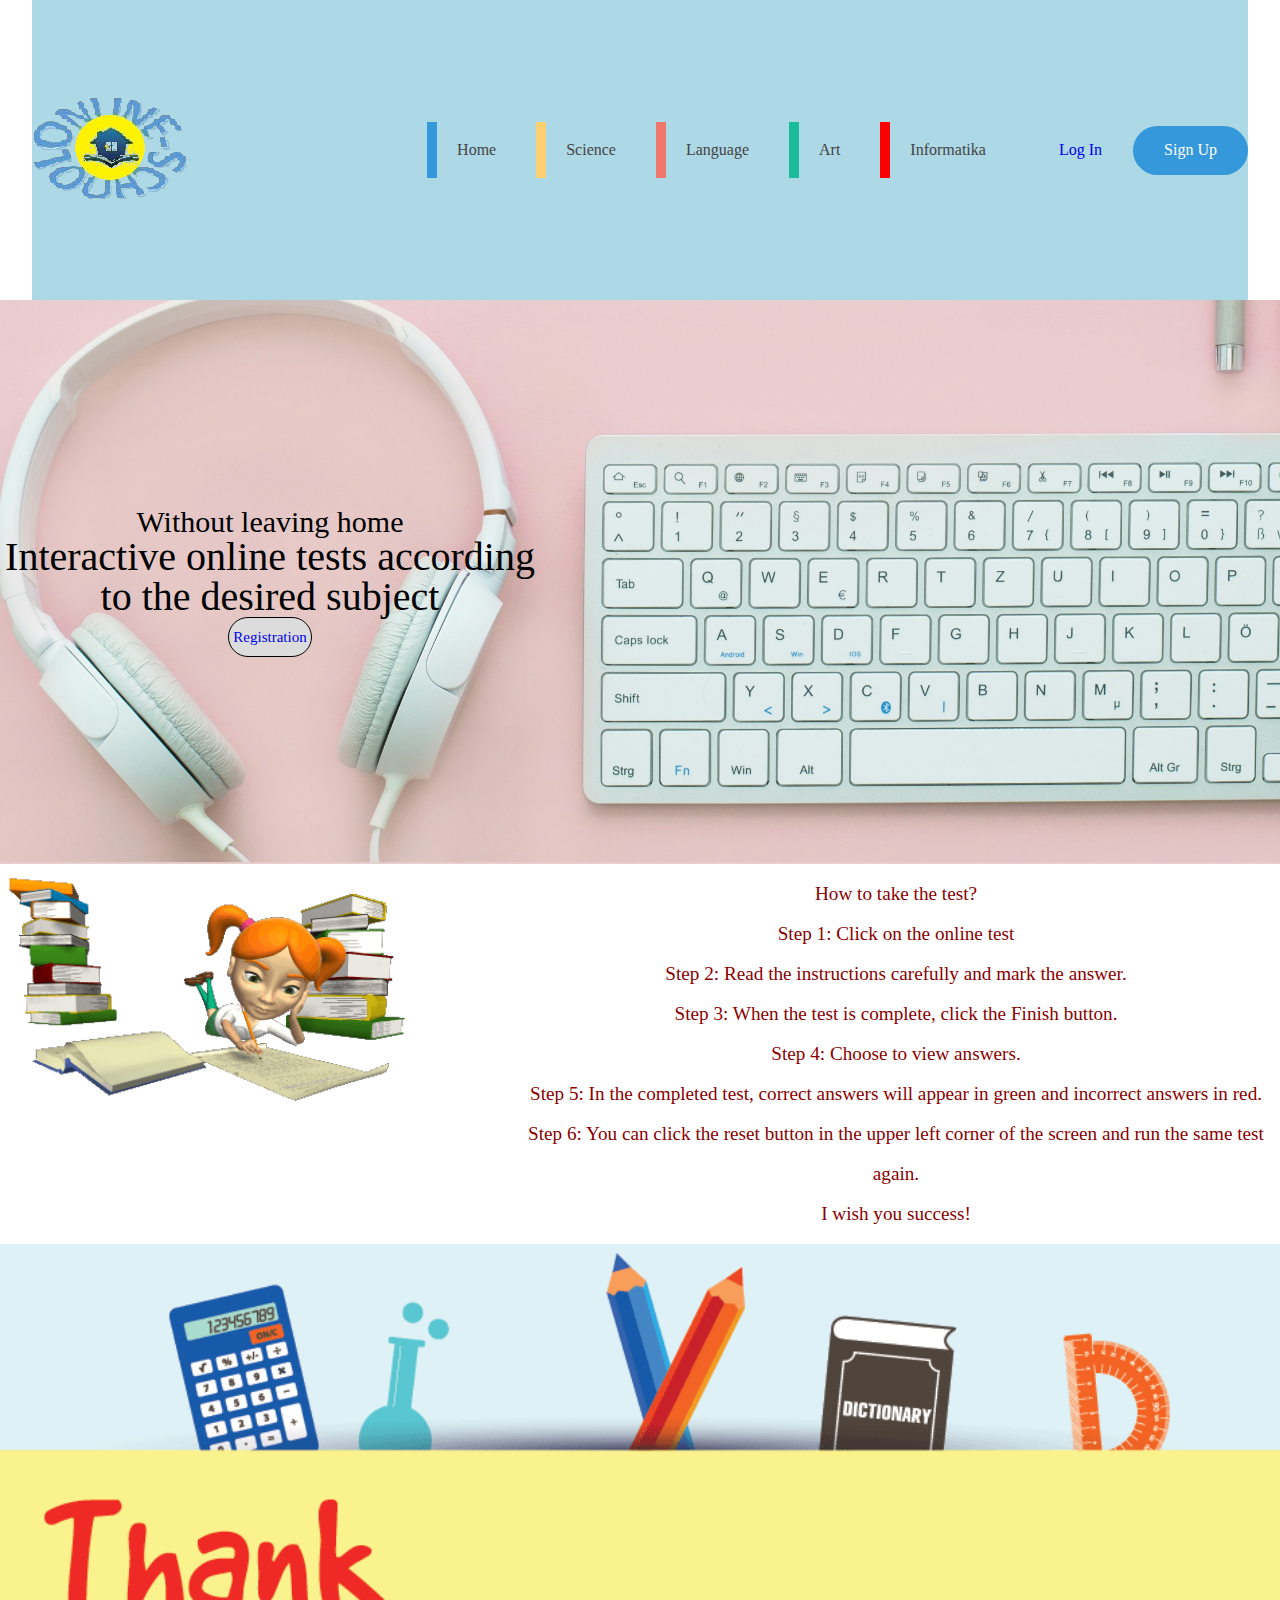
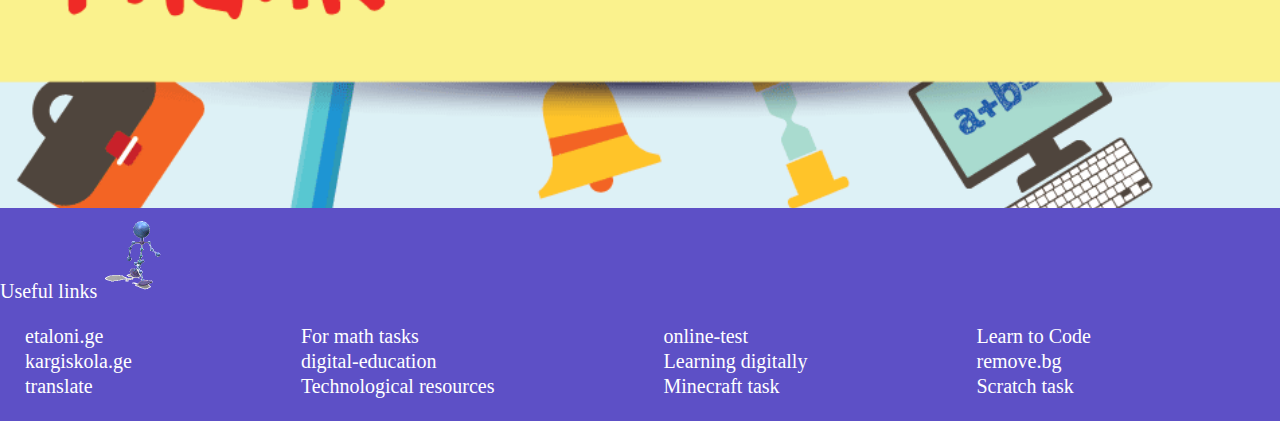
<file: index.html>
<!DOCTYPE html>
<html lang="en">
  <head>
    <meta charset="UTF-8" />
    <meta name="viewport" content="width=device-width, initial-scale=1.0" />
    <meta name="description" content="Without leaving home, Interactive online tests according to the desired subject" />
    <meta name="keywords" content="onlinetest,science,art,informatika,language" />
    <meta name="author" content="Maia Kakabadze" />

    <meta
    property="og:url"
    content="mukato11.github.io/my-final-project/" />
  <meta property="og:type" content="Educational website" />
  <meta property="og:title" content="Online-School" />
  <meta property="og:description" content="Without leaving home, Interactive online tests according to the desired subject" />
  <meta
    property="og:image"
    content="https://www.google.com/url?sa=i&url=https%3A%2F%2Fwww.clickfunnels.com%2Fblog%2Fmake-money-without-leaving-home%2F&psig=AOvVaw2HTzSogh52DQ7CRH1UIMm4&ust=1738491163685000&source=images&cd=vfe&opi=89978449&ved=0CBQQjRxqFwoTCPiR4cOeoosDFQAAAAAdAAAAABAE"
  />
   
   
   
    <title>Online-School</title>
    <link rel="stylesheet" href="https://cdnjs.cloudflare.com/ajax/libs/font-awesome/6.7.2/css/all.min.css"/>
    <link rel="stylesheet" href="css/reset.css" />
    <link rel="stylesheet" href="css/style.css" />    
  </head>

  <body>
    
    <!--header-->
    <header>
      <div class="container-header">
        <a href="index.html">
          <img class="Logo" src="images/school-logo.png" alt="logo" />
        </a>
 <!--burger-bar-->    
 <div class="burger-bar">
  <i class="fa-solid fa-bars"></i>
</div>
        <nav class="navigation">
          <ul class="ul-element">
            <li><a href="index.html">Home</a></li>
            <li><a href="science.html">Science</a></li>
            <li><a href="language.html">Language</a></li>
            <li><a href="art.html">Art</a></li>
            <li><a href="informatika.html">Informatika</a></li>
          </ul>
        </nav>
       
        <div class="regist">
          <div class="log-in">
            <a href="registration.html"><p>Log In</p></a>
          </div>

          <div class="sign-up">
            <p>Sign Up</p>
          </div>
        </div>

       
      </div>
    </header>
      
    <main> 
      
       <!--section 1-->      
       <section>
        <div class="bg-image">
          <div class="text-block">
            <h3>Without leaving home</h3>
            <p class="descr">Interactive online tests according to the desired subject</p>
            <div class="action-white">
              <a href="registration.html"><p>Registration</p></a>
            </div>
          </div>
        </div>
      </section>       

      <!--section 2-->
      <section class="section-home">
        <div class="home-wraper">
          <div class="home-left">
            <img class="gifi" src="images/student.gif" alt="" />
          </div>
          <div class="home-right">

            <h4>How to take the test?</h4>
            <h3>Step 1: Click on the online test</h3>
           <h3>Step 2: Read the instructions carefully and mark the answer.</h3>
          <h3>Step 3: When the test is complete, click the Finish button.</h3>
          <h3>Step 4: Choose to view answers.</h3>
          <h3>Step 5: In the completed test, correct answers will appear in green and incorrect answers in red.</h3>
          <h3>Step 6: You can click the reset button in the upper left corner of the screen and run the same test again.</h3>
          <h3>I wish you success!</h3> 
                     </div>
        </div>
      </section>  
      
      <!--section 3-->
      <section>
        <div class="bg-banner">
         
        </div>
      </section>   

     
                  </main>


    <!--footer-->

    <footer class="footer-bg">

    <!--start grid-->
    <h1 class="text-link">Useful links<img class="gifi2" src="images/rubi.gif" alt="informatika" /></h1>
    <div class="footer-container">
      <div><a href="https://www.etaloni.ge/geo/main/index/1" target="_blank"><span class="text-link">etaloni.ge</span></a></div>
      <div><a href="https://www.geogebra.org/classic?lang=en" target="_blank"><span class="text-link">For math tasks</span></a></div>
      <div><a href="https://www.liveworksheets.com" target="_blank"><span class="text-link">online-test</span></a></div>  
      <div><a href="https://www.w3schools.com" target="_blank"><span class="text-link">Learn to Code</span></a></div>
      <div><a href="http://kargiskola.ge" target="_blank"><span class="text-link">kargiskola.ge</span></a></div>
      <div><a href="https://digitaledu.ge" target="_blank"><span class="text-link">digital-education</span></a></div>
      <div><a href="https://ka.khanacademy.org" target="_blank"><span class="text-link">Learning digitally</span></a></div>
      <div><a href="https://www.remove.bg/upload" target="_blank"><span class="text-link">remove.bg</span></a></div>
      <div><a href="https://translate.google.com/?sl=ka&tl=en&op=translate" target="_blank"><span class="text-link">translate</span></a></div>
      <div><a href="https://mes.gov.ge/content.php?id=12341&lang=geo" target="_blank"><span class="text-link">Technological resources</span></a></div>
      <div><a href="https://www.youtube.com/watch?v=FoLliQbubv8" target="_blank"><span class="text-link">Minecraft task</span></a></div>  
      <div><a href="https://www.youtube.com/watch?v=zBel2NAf64M" target="_blank"><span class="text-link">Scratch task</span></a></div>
    </div>
    <!--end grid-->
         
    </footer>
  </body>
</html>
</file>
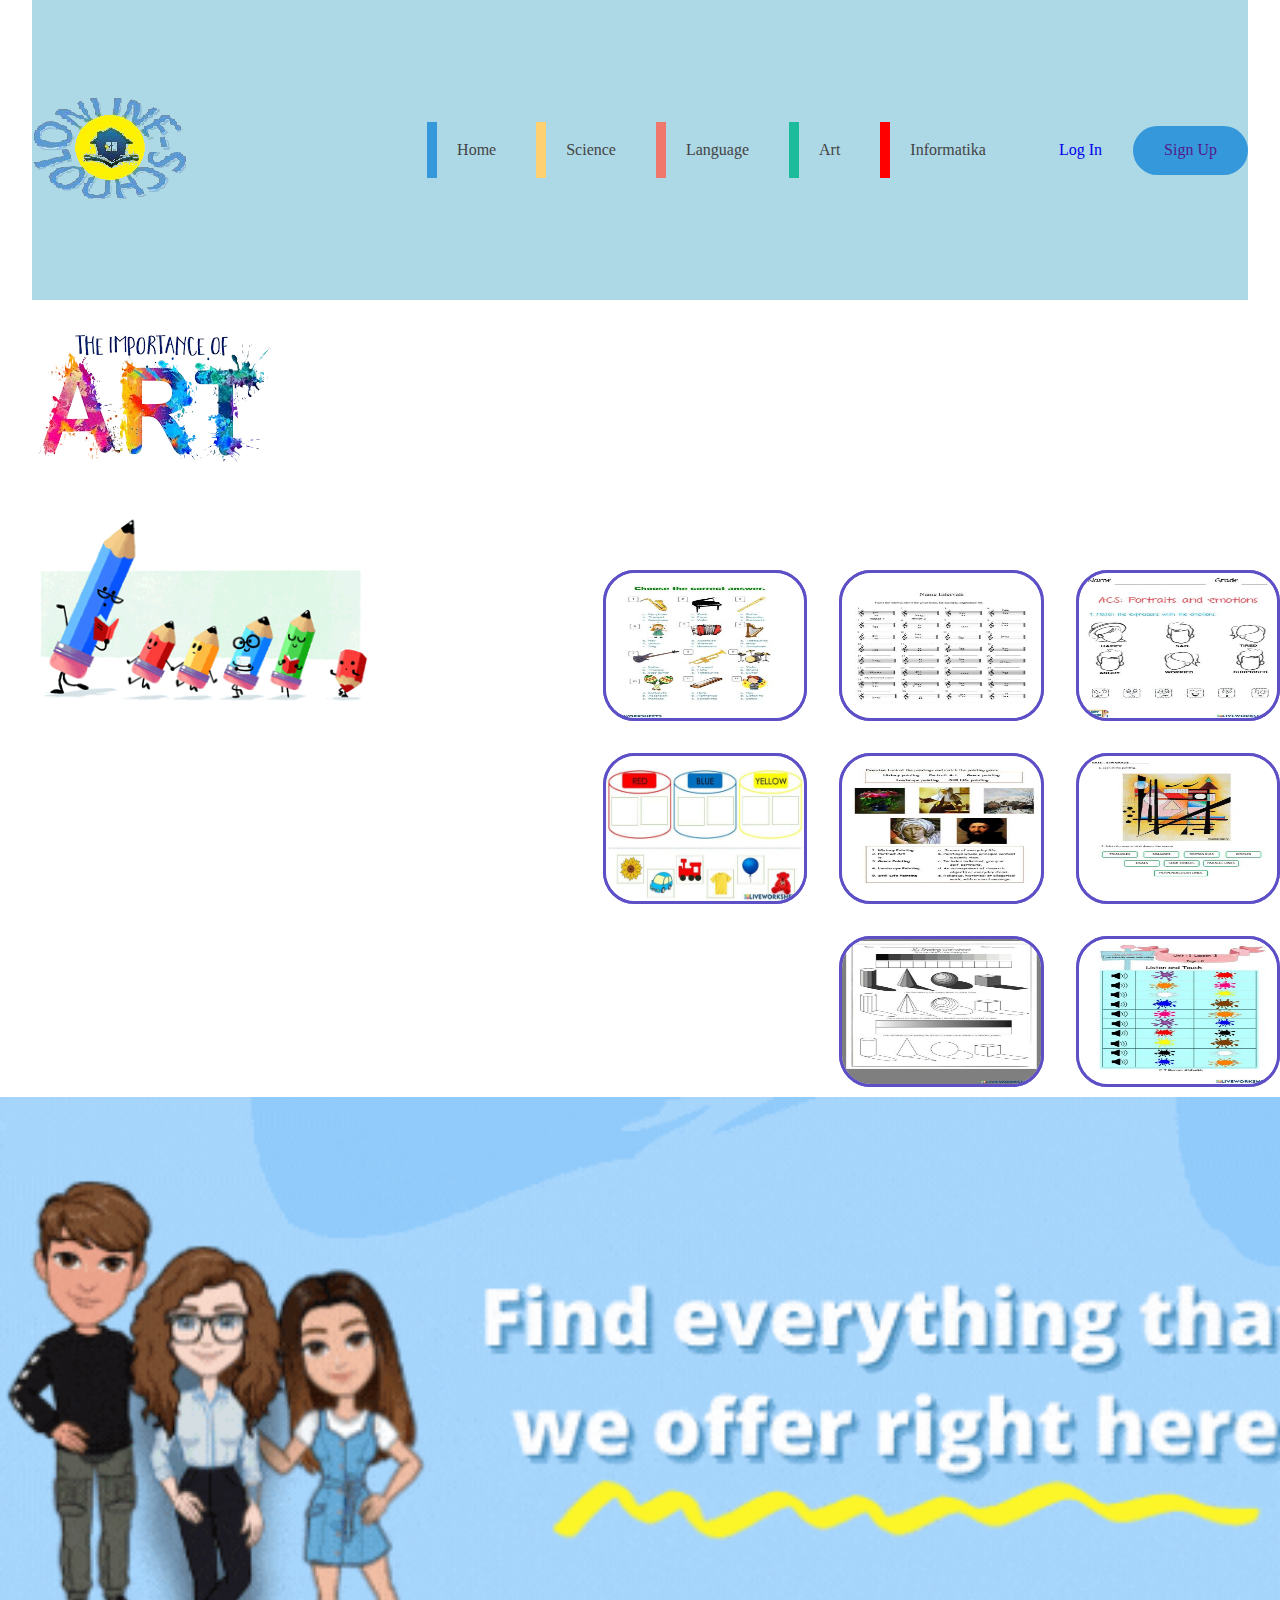
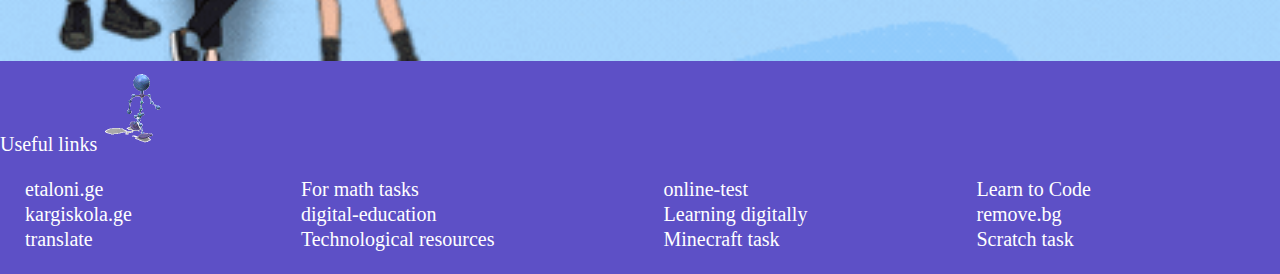
<file: art.html>
<!DOCTYPE html>
<html lang="en">
  <head>
    <meta charset="UTF-8" />
    <meta name="viewport" content="width=device-width, initial-scale=1.0" />
    <meta name="description" content="Without leaving home, Interactive online tests according to the desired subject" />
    <meta name="keywords" content="onlinetest,science,art,informatika,language" />
    <meta name="author" content="Maia Kakabadze" />

    <meta
    property="og:url"
    content="mukato11.github.io/my-final-project/" />
  <meta property="og:type" content="Educational website" />
  <meta property="og:title" content="Online-School" />
  <meta property="og:description" content="Without leaving home, Interactive online tests according to the desired subject" />
  <meta
    property="og:image"
    content="https://www.google.com/url?sa=i&url=https%3A%2F%2Fwww.clickfunnels.com%2Fblog%2Fmake-money-without-leaving-home%2F&psig=AOvVaw2HTzSogh52DQ7CRH1UIMm4&ust=1738491163685000&source=images&cd=vfe&opi=89978449&ved=0CBQQjRxqFwoTCPiR4cOeoosDFQAAAAAdAAAAABAE"
  />
    <title>ART-Online-School</title>
    <link
      rel="stylesheet"
      href="https://cdnjs.cloudflare.com/ajax/libs/font-awesome/6.7.2/css/all.min.css"/>
    <link rel="stylesheet" href="css/reset.css" />
    <link rel="stylesheet" href="css/style.css" />
    </head>

  <body>
    
    <!--header-->
    <header>
      <div class="container-header">
        <a href="index.html">
          <img class="Logo" src="images/school-logo.png" alt="logo" />
        </a>

          <!--burger-bar-->    
          <div class="burger-bar">
            <i class="fa-solid fa-bars"></i>
         </div>

        <nav class="navigation">
          <ul class="ul-element">
            <li><a href="index.html">Home</a></li>
            <li><a href="science.html">Science</a></li>
            <li><a href="language.html">Language</a></li>
            <li><a href="art.html">Art</a></li>
            <li><a href="informatika.html">Informatika</a></li>
          </ul>
        </nav>
       
       <div class="regist">
        <div class="log-in">
          <a href="registration.html"><p>Log In</p></a>
        </div>

        <div class="sign-up">
          <a href=""><p>Sign Up</p></a>
        </div>
      </div>

      
      </div>
    </header>
      
    <main> 
        
         <!--animation-section1-->
         <section class="my-subject">
          <div class="animation-wraper">
        <img class="animation" src="images/art-animation.png" alt="art">
       </div>   
      </section>  

      <!--section 2-->
      <section class="section-home">
        <div class="home-wraper">
          <div class="home-left">
            <img class="gifi" src="images/pens.gif" alt="art-picture" />
          </div>
          <div class="home-right">

            <div class="home-mini-boxes">
              <div class="mini-box">
               <a href="https://www.liveworksheets.com/w/en/music/91852" target="_blank">
                <img class="mini-box" src="images/art1.jpg" alt="online-test">
               </a>
              </div>
              <div class="mini-box">
                <a href="https://www.liveworksheets.com/w/en/music/573519" target="blank">
                  <img class="mini-box" src="images/art2.jpg" alt="online-test">
                 </a>
              </div>
              <div class="mini-box">
                <a href="https://www.liveworksheets.com/w/en/art/1013330" target="blank">
                  <img class="mini-box" src="images/art3.jpg" alt="online-test">
                 </a>
              </div>
              <div class="mini-box">
                <a href="https://www.liveworksheets.com/w/en/art/1145326" target="blank">
                  <img class="mini-box" src="images/art4.jpg" alt="online-test">
                 </a>
              </div>
              <div class="mini-box">
                <a href="https://www.liveworksheets.com/w/en/art/211585" target="blank">
                  <img class="mini-box" src="images/art5.jpg" alt="online-test">
                 </a>
              </div>
              <div class="mini-box">
                <a href="https://www.liveworksheets.com/w/en/art/481707" target="blank">
                  <img class="mini-box" src="images/art6.jpg" alt="online-test">
                 </a>
              </div>
              <div class="mini-box">
                <a href="https://www.liveworksheets.com/w/en/art/988499" target="blank">
                  <img class="mini-box" src="images/art7.jpg" alt="online-test">
                 </a>
              </div>
              <div class="mini-box">
                <a href="https://www.liveworksheets.com/w/en/general-knowledge-gk/7156682" target="blank">
                  <img class="mini-box" src="images/art8.jpg" alt="online-test">
                 </a>
              </div>                         
            </div>
          </div>
        </div>
      </section>  
      
       <!--section 3-->
       <section>
        <div class="finish-banner">
         
        </div>
      </section>     
       
              </main>


    <!--footer-->

    <footer class="footer-bg">

    <!--start grid-->
    <h1 class="text-link">Useful links<img class="gifi2" src="images/rubi.gif" alt="informatika" /></h1>
    <div class="footer-container">
      <div><a href="https://www.etaloni.ge/geo/main/index/1" target="_blank"><span class="text-link">etaloni.ge</span></a></div>
      <div><a href="https://www.geogebra.org/classic?lang=en" target="_blank"><span class="text-link">For math tasks</span></a></div>
      <div><a href="https://www.liveworksheets.com" target="_blank"><span class="text-link">online-test</span></a></div>  
      <div><a href="https://www.w3schools.com" target="_blank"><span class="text-link">Learn to Code</span></a></div>
      <div><a href="http://kargiskola.ge" target="_blank"><span class="text-link">kargiskola.ge</span></a></div>
      <div><a href="https://digitaledu.ge" target="_blank"><span class="text-link">digital-education</span></a></div>
      <div><a href="https://ka.khanacademy.org" target="_blank"><span class="text-link">Learning digitally</span></a></div>
      <div><a href="https://www.remove.bg/upload" target="_blank"><span class="text-link">remove.bg</span></a></div>
      <div><a href="https://translate.google.com/?sl=ka&tl=en&op=translate" target="_blank"><span class="text-link">translate</span></a></div>
      <div><a href="https://mes.gov.ge/content.php?id=12341&lang=geo" target="_blank"><span class="text-link">Technological resources</span></a></div>
      <div><a href="https://www.youtube.com/watch?v=FoLliQbubv8" target="_blank"><span class="text-link">Minecraft task</span></a></div>  
      <div><a href="https://www.youtube.com/watch?v=zBel2NAf64M" target="_blank"><span class="text-link">Scratch task</span></a></div>
    </div>
    <!--end grid-->
         
    </footer>
  </body>
</html>
</file>
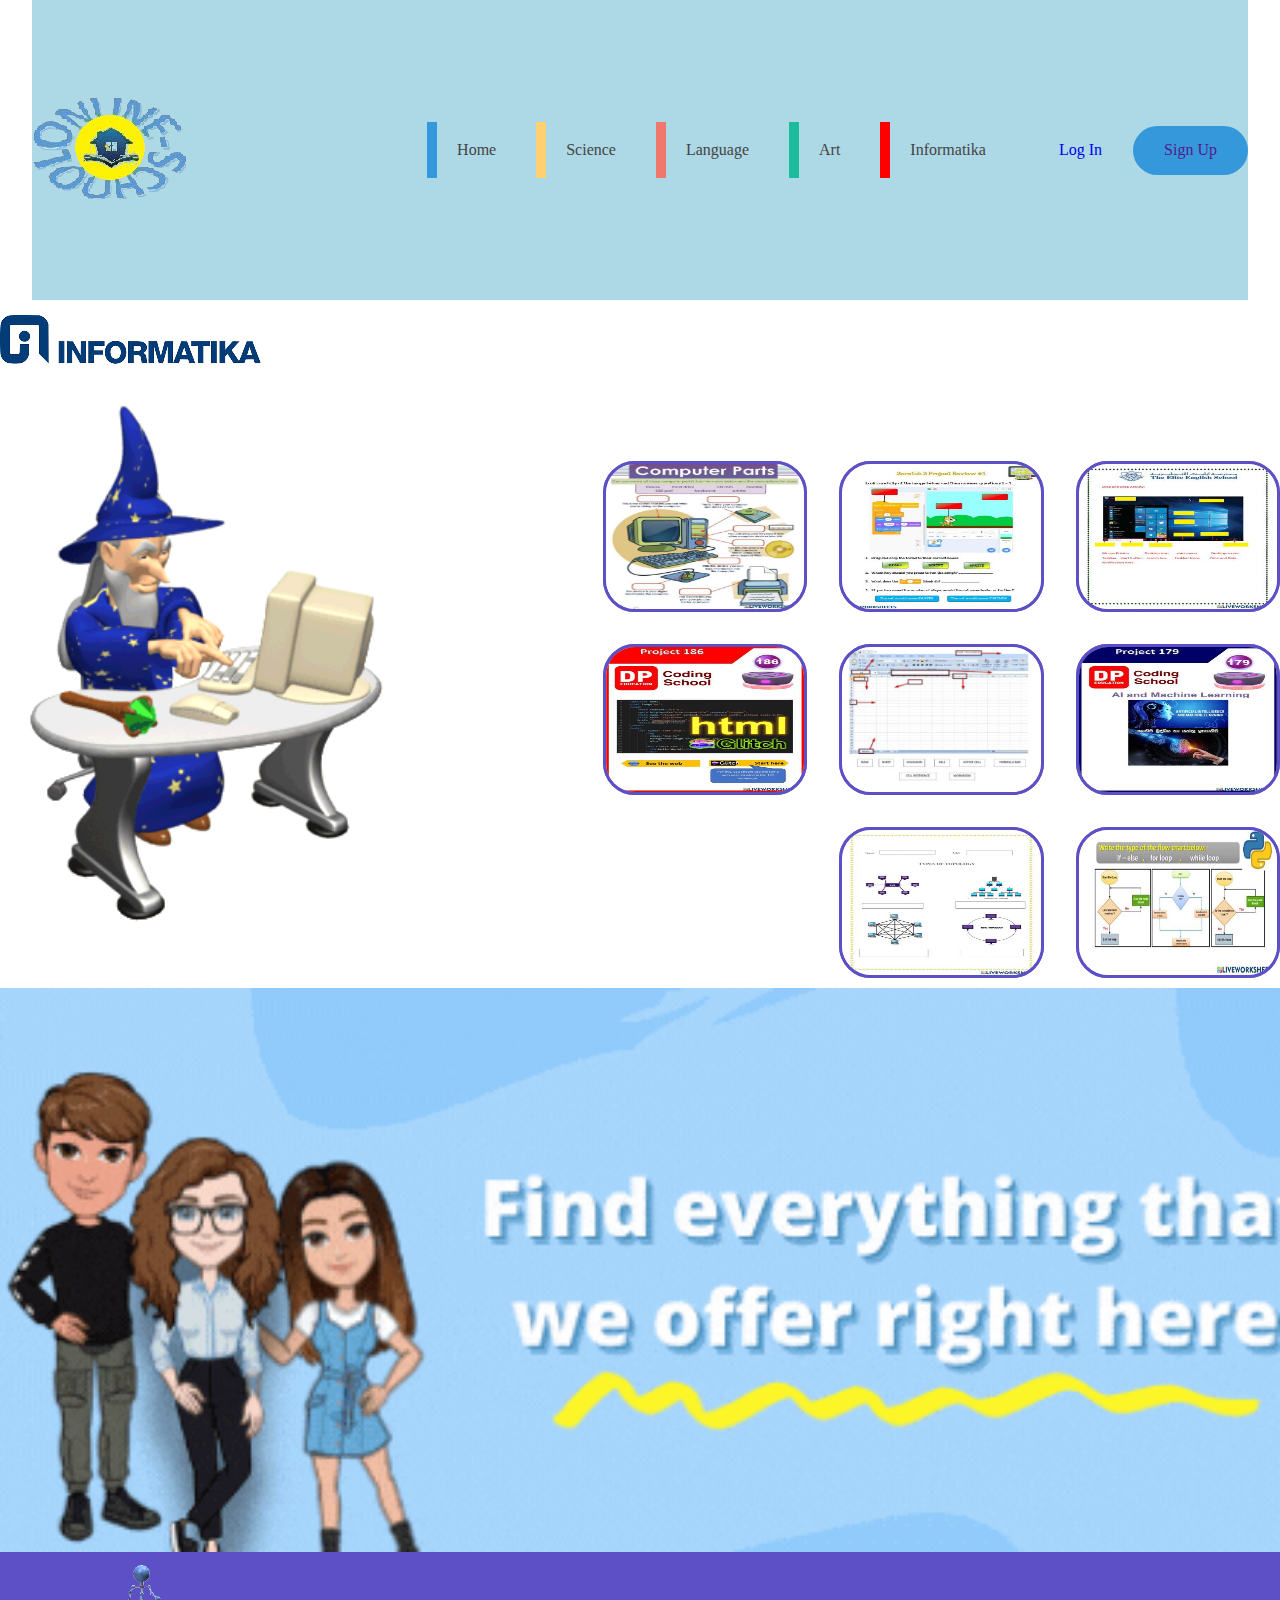
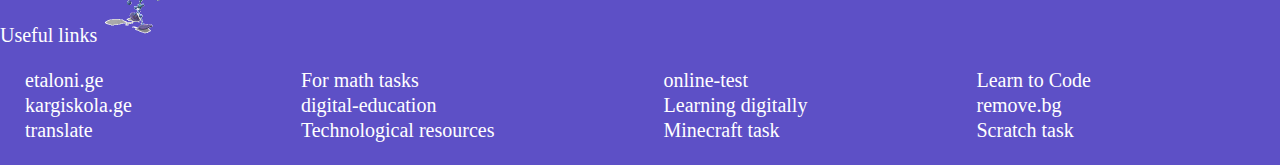
<file: informatika.html>
<!DOCTYPE html>
<html lang="en">
  <head>
    <meta charset="UTF-8" />
    <meta name="viewport" content="width=device-width, initial-scale=1.0" />
    <meta name="description" content="Without leaving home, Interactive online tests according to the desired subject" />
    <meta name="keywords" content="onlinetest,science,art,informatika,language" />
    <meta name="author" content="Maia Kakabadze" />

    <meta
    property="og:url"
    content="mukato11.github.io/my-final-project/" />
  <meta property="og:type" content="Educational website" />
  <meta property="og:title" content="Online-School" />
  <meta property="og:description" content="Without leaving home, Interactive online tests according to the desired subject" />
  <meta
    property="og:image"
    content="https://www.google.com/url?sa=i&url=https%3A%2F%2Fwww.clickfunnels.com%2Fblog%2Fmake-money-without-leaving-home%2F&psig=AOvVaw2HTzSogh52DQ7CRH1UIMm4&ust=1738491163685000&source=images&cd=vfe&opi=89978449&ved=0CBQQjRxqFwoTCPiR4cOeoosDFQAAAAAdAAAAABAE"
  />
    <title>INFORMATIKA-Online-School</title>
    <link
      rel="stylesheet"
      href="https://cdnjs.cloudflare.com/ajax/libs/font-awesome/6.7.2/css/all.min.css"/>
    <link rel="stylesheet" href="css/reset.css" />
    <link rel="stylesheet" href="css/style.css" />
    </head>

  <body>
    
    <!--header-->
    <header>
      <div class="container-header">
        <a href="index.html">
          <img class="Logo" src="images/school-logo.png" alt="logo" />
        </a>

         <!--burger-bar-->    
         <div class="burger-bar">
          <i class="fa-solid fa-bars"></i>
       </div>

        <nav class="navigation">
          <ul class="ul-element">
            <li><a href="index.html">Home</a></li>
            <li><a href="science.html">Science</a></li>
            <li><a href="language.html">Language</a></li>
            <li><a href="art.html">Art</a></li>
            <li><a href="informatika.html">Informatika</a></li>
          </ul>
        </nav>
       
       <div class="regist">
        <div class="log-in">
          <a href="registration.html"><p>Log In</p></a>
        </div>

        <div class="sign-up">
          <a href=""><p>Sign Up</p></a>
        </div>
      </div>

       
      </div>
    </header>
      
    <main> 
        
         <!--animation-section1-->
         <section class="my-subject">
          <div class="animation-wraper">
        <img class="animation" src="images/animation-informatika1.png" alt="informatika">
       </div>   
      </section>    


      <!--section 2-->
      <section class="section-home">
        <div class="home-wraper">
          <div class="home-left">
            <img class="gifi" src="images/informatika.gif" alt="informatika-picture" />
          </div>
          <div class="home-right">

            <div class="home-mini-boxes">
              <div class="mini-box">
               <a href="https://www.liveworksheets.com/w/en/computer-science/1172089" target="_blank">
                <img class="mini-box" src="images/inf1.jpg" alt="online-test">
               </a>
              </div>
              <div class="mini-box">
                <a href="https://www.liveworksheets.com/w/en/computer-science/353774" target="blank">
                  <img class="mini-box" src="images/inf2.jpg" alt="online-test">
                 </a>
              </div>
              <div class="mini-box">
                <a href="https://www.liveworksheets.com/w/en/computer-science/1101164" target="blank">
                  <img class="mini-box" src="images/inf3.jpg" alt="online-test">
                 </a>
              </div>
              <div class="mini-box">
                <a href="https://www.liveworksheets.com/w/en/computer-science/7793486" target="blank">
                  <img class="mini-box" src="images/inf4.jpg" alt="online-test">
                 </a>
              </div>
              <div class="mini-box">
                <a href="https://www.liveworksheets.com/w/en/computer-science/325058" target="blank">
                  <img class="mini-box" src="images/inf5.jpg" alt="online-test">
                 </a>
              </div>
              <div class="mini-box">
                <a href="https://www.liveworksheets.com/w/en/computer-science/7867523" target="blank">
                  <img class="mini-box" src="images/inf6.jpg" alt="online-test">
                 </a>
              </div>
              <div class="mini-box">
                <a href="https://www.liveworksheets.com/w/en/computer-science/1673766" target="blank">
                  <img class="mini-box" src="images/inf7.jpg" alt="online-test">
                 </a>
              </div>
              <div class="mini-box">
                <a href="https://www.liveworksheets.com/w/en/computer-science/1603412" target="blank">
                  <img class="mini-box" src="images/inf8.jpg" alt="online-test">
                 </a>
              </div>                         
            </div>
          </div>
        </div>
      </section> 
      
       <!--section 3-->
       <section>
        <div class="finish-banner">
         
        </div>
      </section>     
      
              </main>


    <!--footer-->

    <footer class="footer-bg">

    <!--start grid-->
    <h1 class="text-link">Useful links<img class="gifi2" src="images/rubi.gif" alt="informatika" /></h1>
    
    <div class="footer-container">
      <div><a href="https://www.etaloni.ge/geo/main/index/1" target="_blank"><span class="text-link">etaloni.ge</span></a></div>
      <div><a href="https://www.geogebra.org/classic?lang=en" target="_blank"><span class="text-link">For math tasks</span></a></div>
      <div><a href="https://www.liveworksheets.com" target="_blank"><span class="text-link">online-test</span></a></div>  
      <div><a href="https://www.w3schools.com" target="_blank"><span class="text-link">Learn to Code</span></a></div>
      <div><a href="http://kargiskola.ge" target="_blank"><span class="text-link">kargiskola.ge</span></a></div>
      <div><a href="https://digitaledu.ge" target="_blank"><span class="text-link">digital-education</span></a></div>
      <div><a href="https://ka.khanacademy.org" target="_blank"><span class="text-link">Learning digitally</span></a></div>
      <div><a href="https://www.remove.bg/upload" target="_blank"><span class="text-link">remove.bg</span></a></div>
      <div><a href="https://translate.google.com/?sl=ka&tl=en&op=translate" target="_blank"><span class="text-link">translate</span></a></div>
      <div><a href="https://mes.gov.ge/content.php?id=12341&lang=geo" target="_blank"><span class="text-link">Technological resources</span></a></div>
      <div><a href="https://www.youtube.com/watch?v=FoLliQbubv8" target="_blank"><span class="text-link">Minecraft task</span></a></div>  
      <div><a href="https://www.youtube.com/watch?v=zBel2NAf64M" target="_blank"><span class="text-link">Scratch task</span></a></div>
    </div>
    <!--end grid-->
         
    </footer>
  </body>
</html>
</file>
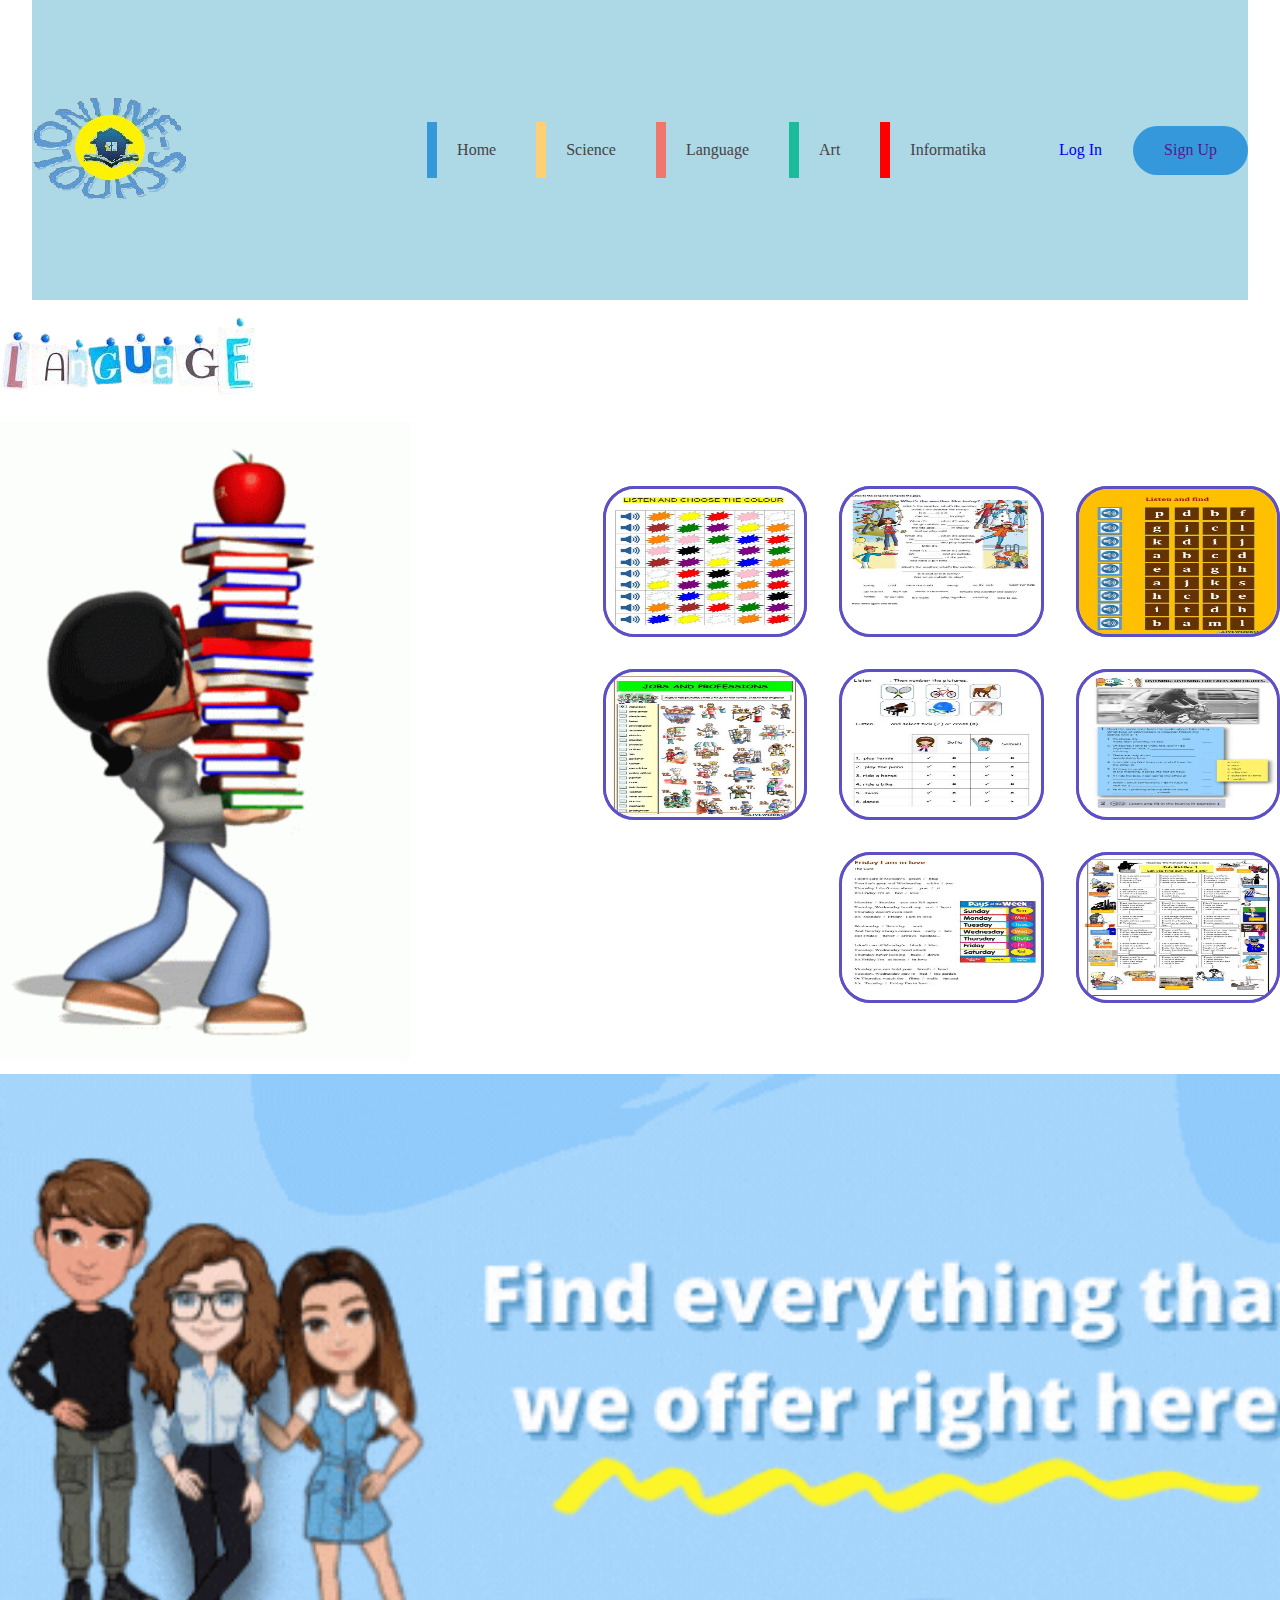
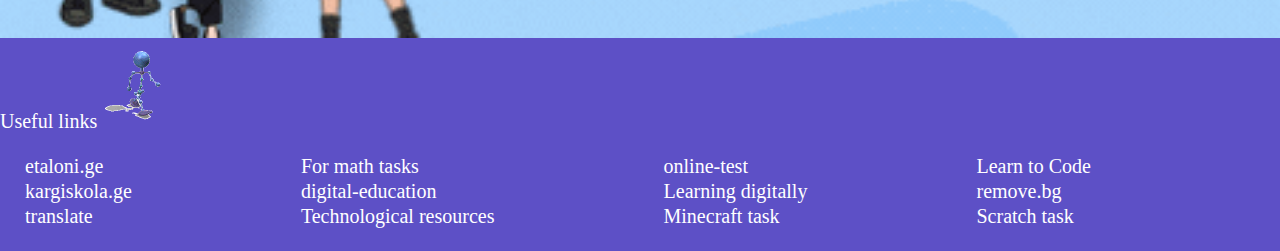
<file: language.html>
<!DOCTYPE html>
<html lang="en">
  <head>
    <meta charset="UTF-8" />
    <meta name="viewport" content="width=device-width, initial-scale=1.0" />
    <meta name="description" content="Without leaving home, Interactive online tests according to the desired subject" />
    <meta name="keywords" content="onlinetest,science,art,informatika,language" />
    <meta name="author" content="Maia Kakabadze" />

    <meta
    property="og:url"
    content="mukato11.github.io/my-final-project/" />
  <meta property="og:type" content="Educational website" />
  <meta property="og:title" content="Online-School" />
  <meta property="og:description" content="Without leaving home, Interactive online tests according to the desired subject" />
  <meta
    property="og:image"
    content="https://www.google.com/url?sa=i&url=https%3A%2F%2Fwww.clickfunnels.com%2Fblog%2Fmake-money-without-leaving-home%2F&psig=AOvVaw2HTzSogh52DQ7CRH1UIMm4&ust=1738491163685000&source=images&cd=vfe&opi=89978449&ved=0CBQQjRxqFwoTCPiR4cOeoosDFQAAAAAdAAAAABAE"
  />
    <title>LANGUAGE-Online-School</title>
    <link
      rel="stylesheet"
      href="https://cdnjs.cloudflare.com/ajax/libs/font-awesome/6.7.2/css/all.min.css"/>
    <link rel="stylesheet" href="css/reset.css" />
    <link rel="stylesheet" href="css/style.css" />
    </head>

  <body>
    
    <!--header-->
    <header>
      <div class="container-header">
        <a href="index.html">
          <img class="Logo" src="images/school-logo.png" alt="logo" />
        </a>

         <!--burger-bar-->    
         <div class="burger-bar">
          <i class="fa-solid fa-bars"></i>
       </div>
        

        <nav class="navigation">
          <ul class="ul-element">
            <li><a href="index.html">Home</a></li>
            <li><a href="science.html">Science</a></li>
            <li><a href="language.html">Language</a></li>
            <li><a href="art.html">Art</a></li>
            <li><a href="informatika.html">Informatika</a></li>
          </ul>
        </nav>
       
       <div class="regist">
        <div class="log-in">
          <a href="registration.html"><p>Log In</p></a>
        </div>

        <div class="sign-up">
          <a href=""><p>Sign Up</p></a>
        </div>
      </div>       
      </div>
    </header>
      
    <main> 
        
          <!--animation-section1-->
       <section class="my-subject">
        <div class="animation-wraper">
      <img class="animation" src="images/animation-language.png" alt="language">
     </div>   
    </section> 

      <!--section 2-->
      <section class="section-home">
        <div class="home-wraper">
          <div class="home-left">
            <img class="gifi" src="images/language.gif" alt="learning" />
          </div>
          <div class="home-right">

            <div class="home-mini-boxes">
              <div class="mini-box">
               <a href="https://www.liveworksheets.com/w/en/english-second-language-esl/428230" target="blank">
                <img class="mini-box" src="images/lang1.jpg" alt="online-test">
               </a>
              </div>
              <div class="mini-box">
                <a href="https://www.liveworksheets.com/w/en/english-second-language-esl/635736" target="blank">
                  <img class="mini-box" src="images/lang2.jpg" alt="online-test">
                 </a>
              </div>
              <div class="mini-box">
                <a href="https://www.liveworksheets.com/w/en/english-second-language-esl/2054242" target="blank">
                  <img class="mini-box" src="images/lang3.jpg" alt="online-test">
                 </a>
              </div>
              <div class="mini-box">
                <a href="https://www.liveworksheets.com/w/en/english-second-language-esl/2158571" target="blank">
                  <img class="mini-box" src="images/lang4.jpg" alt="online-test">
                 </a>
              </div>
              <div class="mini-box">
                <a href="https://www.liveworksheets.com/w/en/english-second-language-esl/316204" target="blank">
                  <img class="mini-box" src="images/lang5.jpg" alt="online-test">
                 </a>
              </div>
              <div class="mini-box">
                <a href="https://www.liveworksheets.com/w/en/english-second-language-esl/1077453" target="blank">
                  <img class="mini-box" src="images/lang6.jpg" alt="online-test">
                 </a>
              </div>
              <div class="mini-box">
                <a href="https://www.liveworksheets.com/w/en/english-second-language-esl/311798" target="blank">
                  <img class="mini-box" src="images/lang7.jpg" alt="online-test">
                 </a>
              </div>
              <div class="mini-box">
                <a href="https://www.liveworksheets.com/w/en/english-second-language-esl/218315" target="blank">
                  <img class="mini-box" src="images/lang8.jpg" alt="online-test">
                 </a>
              </div>                         
            </div>
          </div>
        </div>
      </section> 
      
       <!--section 3-->
       <section>
        <div class="finish-banner">
         
        </div>
      </section>     
           
              </main>


    <!--footer-->

    <footer class="footer-bg">

    <!--start grid-->
    <h1 class="text-link">Useful links<img class="gifi2" src="images/rubi.gif" alt="informatika" /></h1>
    <div class="footer-container">
      <div><a href="https://www.etaloni.ge/geo/main/index/1" target="_blank"><span class="text-link">etaloni.ge</span></a></div>
      <div><a href="https://www.geogebra.org/classic?lang=en" target="_blank"><span class="text-link">For math tasks</span></a></div>
      <div><a href="https://www.liveworksheets.com" target="_blank"><span class="text-link">online-test</span></a></div>  
      <div><a href="https://www.w3schools.com" target="_blank"><span class="text-link">Learn to Code</span></a></div>
      <div><a href="http://kargiskola.ge" target="_blank"><span class="text-link">kargiskola.ge</span></a></div>
      <div><a href="https://digitaledu.ge" target="_blank"><span class="text-link">digital-education</span></a></div>
      <div><a href="https://ka.khanacademy.org" target="_blank"><span class="text-link">Learning digitally</span></a></div>
      <div><a href="https://www.remove.bg/upload" target="_blank"><span class="text-link">remove.bg</span></a></div>
      <div><a href="https://translate.google.com/?sl=ka&tl=en&op=translate" target="_blank"><span class="text-link">translate</span></a></div>
      <div><a href="https://mes.gov.ge/content.php?id=12341&lang=geo" target="_blank"><span class="text-link">Technological resources</span></a></div>
      <div><a href="https://www.youtube.com/watch?v=FoLliQbubv8" target="_blank"><span class="text-link">Minecraft task</span></a></div>  
      <div><a href="https://www.youtube.com/watch?v=zBel2NAf64M" target="_blank"><span class="text-link">Scratch task</span></a></div>
    </div>
    <!--end grid-->
         
    </footer>
  </body>
</html>
</file>
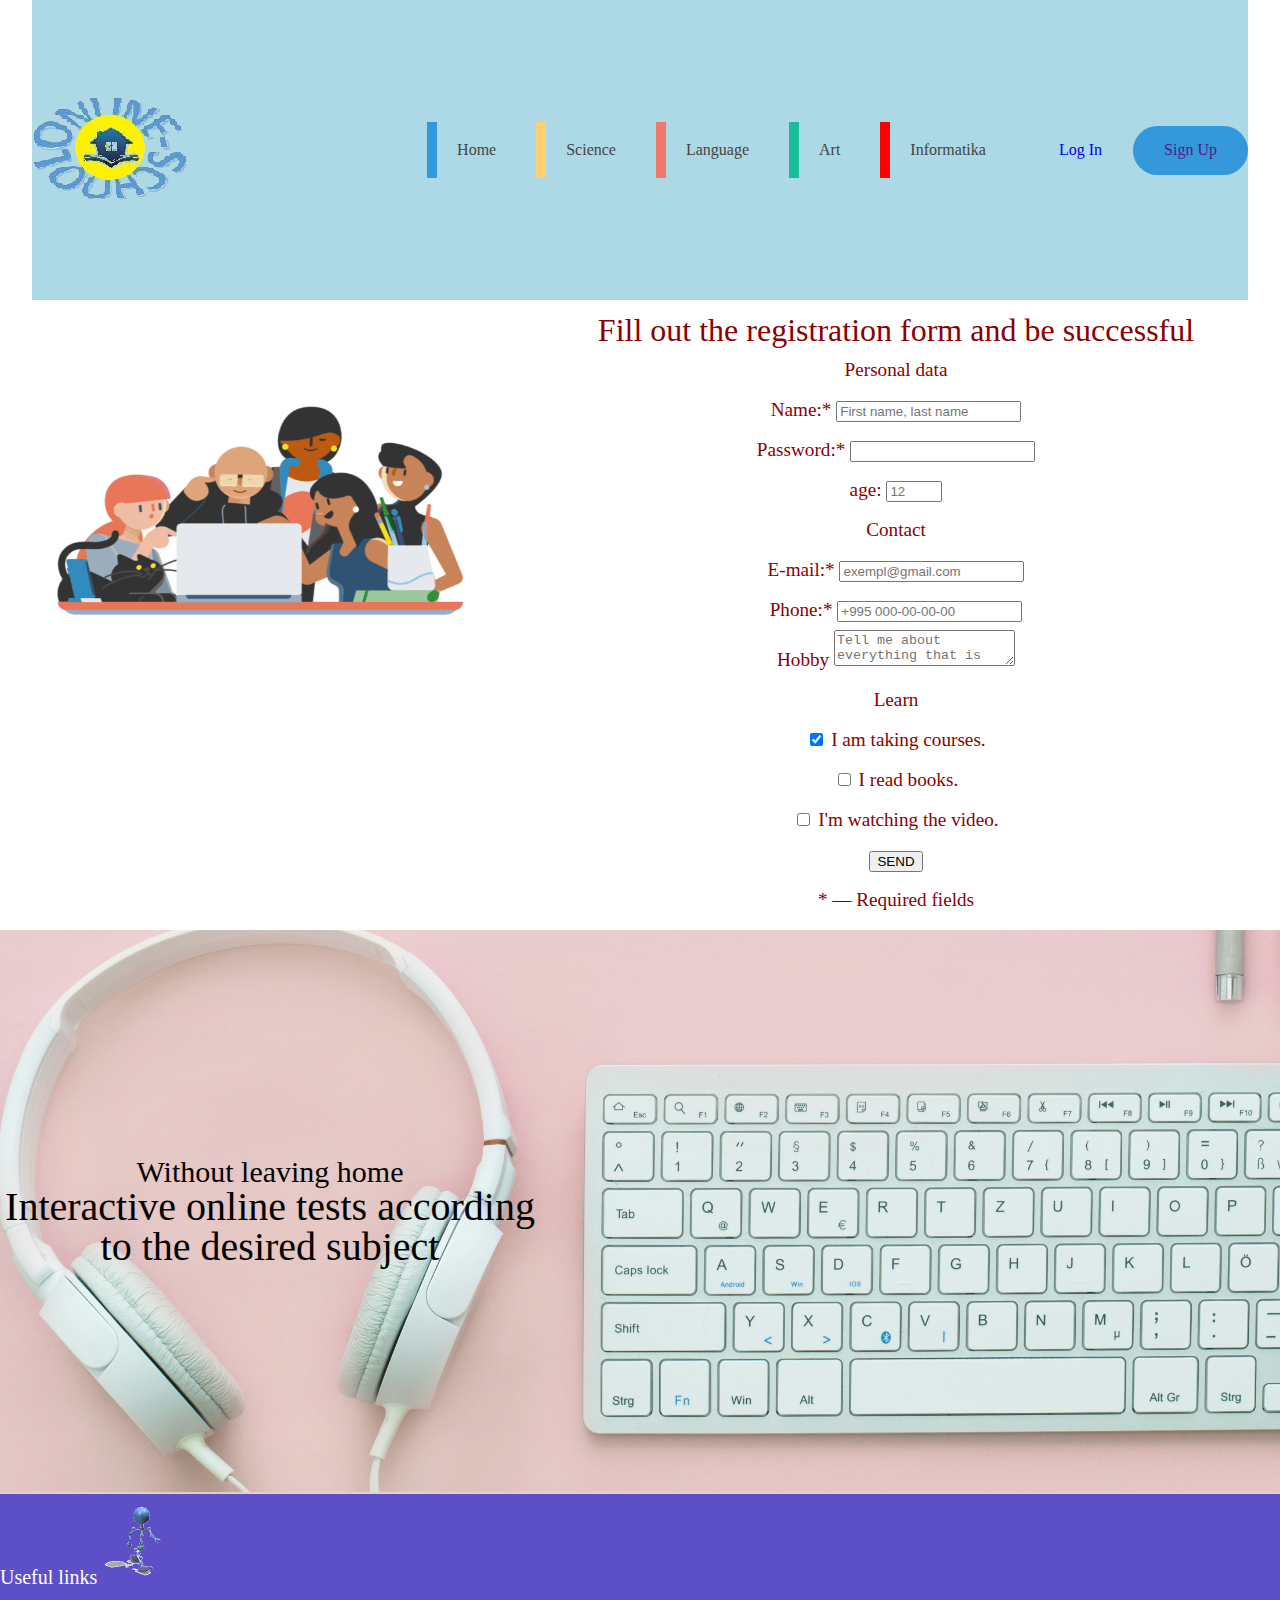
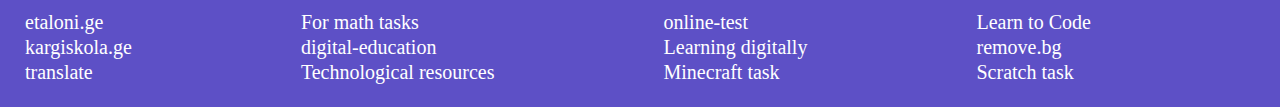
<file: registration.html>
<!DOCTYPE html>
<html lang="en">
  <head>
    <meta charset="UTF-8" />
    <meta name="viewport" content="width=device-width, initial-scale=1.0" />
    <meta name="description" content="Without leaving home, Interactive online tests according to the desired subject" />
    <meta name="keywords" content="onlinetest,science,art,informatika,language" />
    <meta name="author" content="Maia Kakabadze" />

    <meta
    property="og:url"
    content="mukato11.github.io/my-final-project/" />
  <meta property="og:type" content="Educational website" />
  <meta property="og:title" content="Online-School" />
  <meta property="og:description" content="Without leaving home, Interactive online tests according to the desired subject" />
  <meta property="og:image" content="https://www.google.com/url?sa=i&url=https%3A%2F%2Fwww.clickfunnels.com%2Fblog%2Fmake-money-without-leaving-home%2F&psig=AOvVaw2HTzSogh52DQ7CRH1UIMm4&ust=1738491163685000&source=images&cd=vfe&opi=89978449&ved=0CBQQjRxqFwoTCPiR4cOeoosDFQAAAAAdAAAAABAE" />
    <title>REGISTRATION-Online-School</title>
    <link
      rel="stylesheet"
      href="https://cdnjs.cloudflare.com/ajax/libs/font-awesome/6.7.2/css/all.min.css"
    />
    <link rel="stylesheet" href="css/reset.css" />
    <link rel="stylesheet" href="css/style.css" />    
  </head>
  <body>

    <!--header-->
    <header>
      <div class="container-header">
        <a href="index.html">
          <img class="Logo" src="images/school-logo.png" alt="logo" />
        </a>

         <!--burger-bar--> 
         <div class="burger-bar">
          <i class="fa-solid fa-bars"></i>
        </div>

        <nav class="navigation">
          <ul class="ul-element">
            <li><a href="index.html">Home</a></li>
            <li><a href="science.html">Science</a></li>
            <li><a href="language.html">Language</a></li>
            <li><a href="art.html">Art</a></li>
            <li><a href="informatika.html">Informatika</a></li>
          </ul>
        </nav>

              <div class="regist">
        <div class="log-in">
          <a href="registration.html"><p>Log In</p></a>
        </div>

        <div class="sign-up">
          <a href=""><p>Sign Up</p></a>
        </div>
      </div>
      
     
      </div>
    </header>
    <main>    

     <!--section 1--> 
      <section class="section-home">

        <div class="home-wraper">


          <div class="home-left">
            <img class="home-image" src="images/registration.gif" alt="registration" />
          </div>

          <div class="home-right">       
             <h1 class="activi">Fill out the registration form and be successful</h1>
            <form class="bubu" action="#" method="post" target="_blank">
                  <fieldset>
                  <legend>Personal data</legend>
                  <ul>
                    <li>
                      <label for="name">Name:*</label>
                      <input type="text" name="name" placeholder="First name, last name" id="name" required>
                    </li>
                    <lI>
                        <label for="pwd">Password:*</label>
                        <input type="password" id="pwd" name="pwd">
                    </lI>
                    <li>
                      <label for="age">age:</label>
                      <input type="number" name="age" placeholder="12" id="age" min="0" max="20">
                    </li>
                  </ul>
                </fieldset>

                <fieldset>
                  <legend>Contact</legend>
                  <ul>
                    <li>
                      <label for="email">E-mail:*</label>
                      <input type="email" name="mail" placeholder="exempl@gmail.com" id="email" required>
                    </li>
                    <li>
                      <label for="number">Phone:*</label>
                      <input type="tel" name="phone" placeholder="+995 000-00-00-00" id="number" maxlength="21" required>
                    </li>
                  </ul>
                </fieldset>
                </form>
                
                <div>
                  <label for="message">Hobby</label>
                  <textarea name="comment" placeholder="Tell me about everything that is important to you" id="message"></textarea>
                </div>
                <fieldset>
                  <legend>Learn</legend>
                  <ul>
                    <li>
                      <input type="checkbox" name="intensive-courses" id="courses" checked>
                      <label for="courses">I am taking courses.</label>
                    </li>
                    <li>
                      <input type="checkbox" name="books" id="books">
                      <label for="books">I read books.</label>
                    </li>
                    <li>
                      <input type="checkbox" name="video" id="video">
                      <label for="video">I'm watching the video.</label>
                    </li>
                  </ul>
                </fieldset>                        
                <div>
                  <button type="submit">SEND</button>
                  <p>* — Required fields</p>
                </div>
              
        </div>
      </div> 
      </section>    

     
      <!--section 2-->      
      <section>
        <div class="bg-image">
          <div class="text-block">
            <h3>Without leaving home</h3>
            <p class="descr">Interactive online tests according to the desired subject</p>
                     </div>
        </div>
      </section>       
              </main>

              
   <!--footer-->

   <footer class="footer-bg">

    <!--start grid-->
    <h1 class="text-link">Useful links<img class="gifi2" src="images/rubi.gif" alt="informatika" /></h1>
    <div class="footer-container">
      <div><a href="https://www.etaloni.ge/geo/main/index/1" target="_blank"><span class="text-link">etaloni.ge</span></a></div>
      <div><a href="https://www.geogebra.org/classic?lang=en" target="_blank"><span class="text-link">For math tasks</span></a></div>
      <div><a href="https://www.liveworksheets.com" target="_blank"><span class="text-link">online-test</span></a></div>  
      <div><a href="https://www.w3schools.com" target="_blank"><span class="text-link">Learn to Code</span></a></div>
      <div><a href="http://kargiskola.ge" target="_blank"><span class="text-link">kargiskola.ge</span></a></div>
      <div><a href="https://digitaledu.ge" target="_blank"><span class="text-link">digital-education</span></a></div>
      <div><a href="https://ka.khanacademy.org" target="_blank"><span class="text-link">Learning digitally</span></a></div>
      <div><a href="https://www.remove.bg/upload" target="_blank"><span class="text-link">remove.bg</span></a></div>
      <div><a href="https://translate.google.com/?sl=ka&tl=en&op=translate" target="_blank"><span class="text-link">translate</span></a></div>
      <div><a href="https://mes.gov.ge/content.php?id=12341&lang=geo" target="_blank"><span class="text-link">Technological resources</span></a></div>
      <div><a href="https://www.youtube.com/watch?v=FoLliQbubv8" target="_blank"><span class="text-link">Minecraft task</span></a></div>  
      <div><a href="https://www.youtube.com/watch?v=zBel2NAf64M" target="_blank"><span class="text-link">Scratch task</span></a></div>
    </div>
    <!--end grid-->
         
    </footer>
  </body>
</html>
</file>
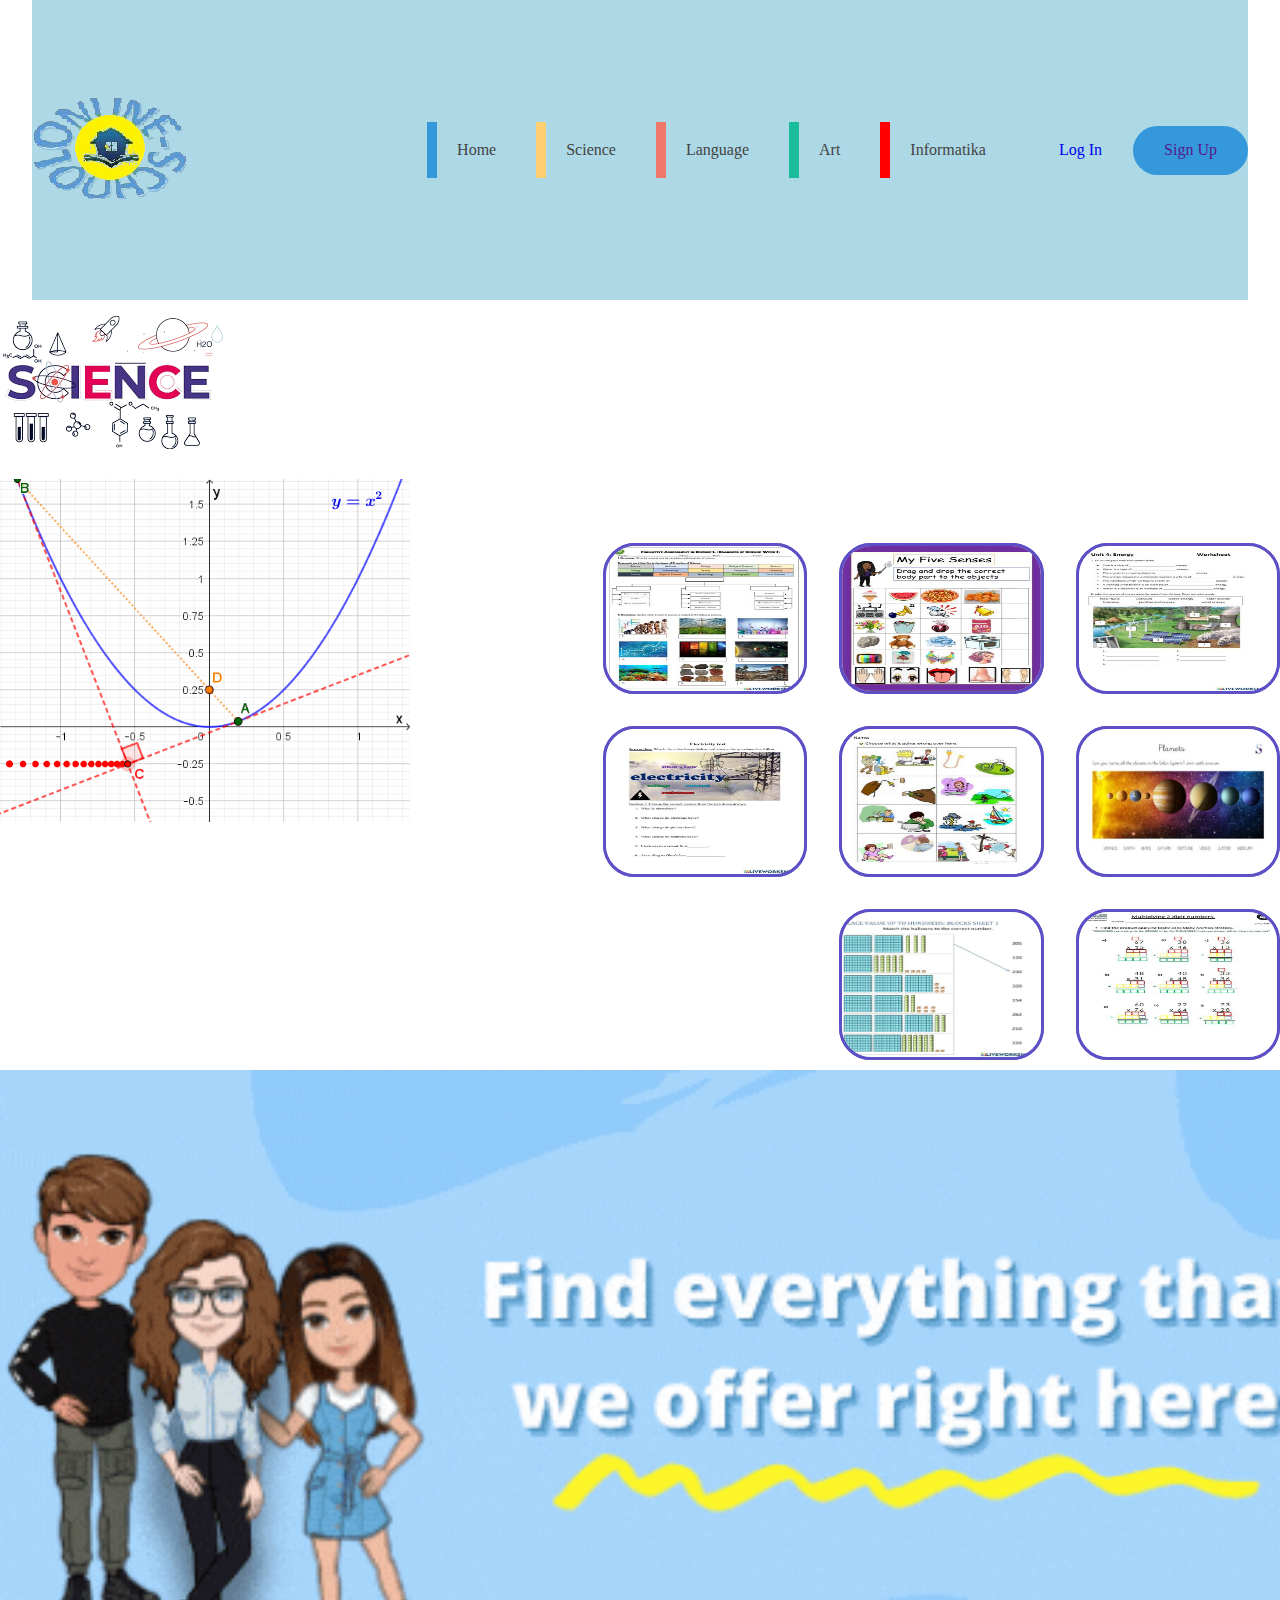
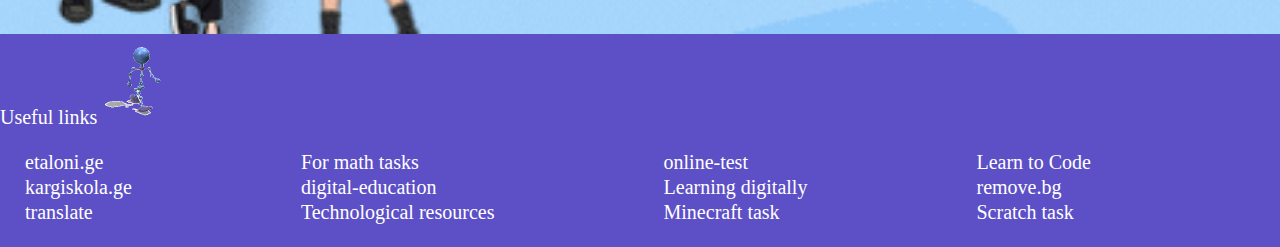
<file: science.html>
<!DOCTYPE html>
<html lang="en">
  <head>
    <meta charset="UTF-8" />
    <meta name="viewport" content="width=device-width, initial-scale=1.0" />
    <meta name="description" content="Without leaving home, Interactive online tests according to the desired subject" />
    <meta name="keywords" content="onlinetest,science,art,informatika,language" />
    <meta name="author" content="Maia Kakabadze" />

    <meta
    property="og:url"
    content="mukato11.github.io/my-final-project/" />
  <meta property="og:type" content="Educational website" />
  <meta property="og:title" content="Online-School" />
  <meta property="og:description" content="Without leaving home, Interactive online tests according to the desired subject" />
  <meta
    property="og:image"
    content="https://www.google.com/url?sa=i&url=https%3A%2F%2Fwww.clickfunnels.com%2Fblog%2Fmake-money-without-leaving-home%2F&psig=AOvVaw2HTzSogh52DQ7CRH1UIMm4&ust=1738491163685000&source=images&cd=vfe&opi=89978449&ved=0CBQQjRxqFwoTCPiR4cOeoosDFQAAAAAdAAAAABAE"
  />

    <title>SCIENCE-Online-School</title>
    <link
      rel="stylesheet"
      href="https://cdnjs.cloudflare.com/ajax/libs/font-awesome/6.7.2/css/all.min.css"/>
    <link rel="stylesheet" href="css/reset.css" />
    <link rel="stylesheet" href="css/style.css" />
    </head>

  <body>
    
    <!--header-->
    <header>
      
      <div class="container-header">
        <a href="index.html">
          <img class="Logo" src="images/school-logo.png" alt="logo" />
        </a>

         <!--burger-bar-->    
         <div class="burger-bar">
          <i class="fa-solid fa-bars"></i>
       </div>

        <nav class="navigation">
          <ul class="ul-element">
            <li><a href="index.html">Home</a></li>
            <li><a href="science.html">Science</a></li>
            <li><a href="language.html">Language</a></li>
            <li><a href="art.html">Art</a></li>
            <li><a href="informatika.html">Informatika</a></li>
          </ul>
        </nav>
       
       <div class="regist">
        <div class="log-in">
          <a href="registration.html"><p>Log In</p></a>
        </div>

        <div class="sign-up">
          <a href=""><p>Sign Up</p></a>
        </div>
      </div>    
                     </div>
                  </header>
      
    <main> 
       <!--animation-section1-->
       <section class="my-subject">
    <div class="animation-wraper">
  <img class="animation" src="images/science-animation2.png" alt="science">
 </div>   
</section> 

      <!--section 2-->
      <section class="section-home">
        <div class="home-wraper">
          <div class="home-left">
            <img class="gifi" src="images/parabola.gif" alt="math-picture" />
          </div>
          <div class="home-right">

            <div class="home-mini-boxes">
              <div class="mini-box">
               <a href="https://www.liveworksheets.com/w/en/science/1048998" target="_blank">
                <img class="mini-box" src="images/science1.jpg" alt="online-test">
               </a>
              </div>
              <div class="mini-box">
                <a href="https://www.liveworksheets.com/w/en/science/480578" target="blank">
                  <img class="mini-box" src="images/science2.jpg" alt="online-test">
                 </a>
              </div>
              <div class="mini-box">
                <a href="https://www.liveworksheets.com/w/en/science/788422" target="blank">
                  <img class="mini-box" src="images/science3.jpg" alt="online-test">
                 </a>
              </div>
              <div class="mini-box">
                <a href="https://www.liveworksheets.com/w/en/science/1473245" target="blank">
                  <img class="mini-box" src="images/science4.jpg" alt="online-test">
                 </a>
              </div>
              <div class="mini-box">
                <a href="https://www.liveworksheets.com/w/en/science/300494" target="blank">
                  <img class="mini-box" src="images/science5.jpg" alt="online-test">
                 </a>
              </div>
              <div class="mini-box">
                <a href="https://www.liveworksheets.com/w/en/science/171598" target="blank">
                  <img class="mini-box" src="images/science6.jpg" alt="online-test">
                 </a>
              </div>
              <div class="mini-box">
                <a href="https://www.liveworksheets.com/w/en/math/830842" target="blank">
                  <img class="mini-box" src="images/science7.jpg" alt="online-test">
                 </a>
              </div>
              <div class="mini-box">
                <a href="https://www.liveworksheets.com/w/en/math/286633" target="blank">
                  <img class="mini-box" src="images/science8.jpg" alt="online-test">
                 </a>
              </div>                         
            </div>
          </div>
        </div>
      </section> 

      <!--section 3-->
      <section>
        <div class="finish-banner">
         
        </div>
      </section>  
        
                     </main>


    <!--footer-->

    <footer class="footer-bg">

    <!--start grid-->
    <h1 class="text-link">Useful links<img class="gifi2" src="images/rubi.gif" alt="informatika" /></h1>
    <div class="footer-container">
      <div><a href="https://www.etaloni.ge/geo/main/index/1" target="_blank"><span class="text-link">etaloni.ge</span></a></div>
      <div><a href="https://www.geogebra.org/classic?lang=en" target="_blank"><span class="text-link">For math tasks</span></a></div>
      <div><a href="https://www.liveworksheets.com" target="_blank"><span class="text-link">online-test</span></a></div>  
      <div><a href="https://www.w3schools.com" target="_blank"><span class="text-link">Learn to Code</span></a></div>
      <div><a href="http://kargiskola.ge" target="_blank"><span class="text-link">kargiskola.ge</span></a></div>
      <div><a href="https://digitaledu.ge" target="_blank"><span class="text-link">digital-education</span></a></div>
      <div><a href="https://ka.khanacademy.org" target="_blank"><span class="text-link">Learning digitally</span></a></div>
      <div><a href="https://www.remove.bg/upload" target="_blank"><span class="text-link">remove.bg</span></a></div>
      <div><a href="https://translate.google.com/?sl=ka&tl=en&op=translate" target="_blank"><span class="text-link">translate</span></a></div>
      <div><a href="https://mes.gov.ge/content.php?id=12341&lang=geo" target="_blank"><span class="text-link">Technological resources</span></a></div>
      <div><a href="https://www.youtube.com/watch?v=FoLliQbubv8" target="_blank"><span class="text-link">Minecraft task</span></a></div>  
      <div><a href="https://www.youtube.com/watch?v=zBel2NAf64M" target="_blank"><span class="text-link">Scratch task</span></a></div>
    </div>
    <!--end grid-->
         
    </footer>
  </body>
</html>
</file>
<file: css/style.css>
/*
* Prefixed by https://autoprefixer.github.io
* PostCSS: v8.4.14,
* Autoprefixer: v10.4.7
* Browsers: last 4 version
*/


.container-header {
  max-width: 1600px;
  width: 95%;
  max-height: 300px;
  height: 100%;
  margin: 0 auto; 
  display: -webkit-box; 
  display: -ms-flexbox; 
  display: flex;
  -webkit-box-align: center;
      -ms-flex-align: center;
          align-items: center;
  -ms-flex-pack: distribute;
      justify-content: space-around;
  padding: 24px 0;
  background-color: lightblue;
   
}



.gifi {
  width: 80%; 
  
}

.gifi2 {
  width: 7%;
}

.sign-up {
  width: 115px;
  height: 49px;
  border-radius: 100px;
  background-color: #3498db;
  color: #fff;
  display: -webkit-box;
  display: -ms-flexbox;
  display: flex;
  -webkit-box-pack: center;
  -ms-flex-pack: center;
  justify-content: center;
  -webkit-box-align: center;
  -ms-flex-align: center;
  align-items: center;
}
.regist {
  display: -webkit-box;
  display: -ms-flexbox;
  display: flex;
}
.log-in {
  display: -webkit-box;
  display: -ms-flexbox;
  display: flex;
  -webkit-box-pack: center;
  -ms-flex-pack: center;
  justify-content: center;
  -webkit-box-align: center;
  -ms-flex-align: center;
  align-items: center;
  width: 105px;
  height: 49px;
}

.ul-element {
  display: -webkit-box;
  display: -ms-flexbox;
  display: flex;
  width: 60%;
  -webkit-column-gap: 20px;
     -moz-column-gap: 20px;
          column-gap: 20px;
}

.burger-bar {
  display: none;
  width: 25px;
  height: 25px;
  background-color: #000;
  color: #fff;
  border-radius: 100px;
  -webkit-box-pack: center;
      -ms-flex-pack: center;
          justify-content: center;
  -webkit-box-align: center;
      -ms-flex-align: center;
          align-items: center;
}

.Logo 
{
  width: 100%;
}
.my-subject {
  padding: 15px 0;
}

/* animation */

.animation
{  
    -webkit-animation: movenew 5s infinite ease-in 1s alternate;  
            animation: movenew 5s infinite ease-in 1s alternate; 
    }
.animation-wraper {
     position: relative; 
     }

@-webkit-keyframes movenew {
    from {-webkit-transform: translateX(0px);transform: translateX(0px);}
    to {-webkit-transform: translateX(200px);transform: translateX(200px);}
}

@keyframes movenew {
    from {-webkit-transform: translateX(0px);transform: translateX(0px);}
    to {-webkit-transform: translateX(200px);transform: translateX(200px);}
}

/* end-animation*/

/* start hover */

nav{
  float: none; 
  clear: both;
  width: 30%; 
  margin: 10% auto;
  }

nav ul {
  list-style: none;
  margin: 0px;
  padding: 0px;
}

nav li{
  float: none; 
  width: 100%;
}

nav li a{
  display: block; 
  width: 100%; 
  padding: 20px; 
  border-left: 5px solid; 
  position: relative; 
  z-index: 2;
  text-decoration: none;
  color: #444;
  box-sizing: border-box;  
  -moz-box-sizing: border-box;  
  -webkit-box-sizing: border-box; 
}
  
nav li a:hover{ border-bottom: 0px; color: #fff;}
nav li:first-child a{ border-left: 10px solid #3498db; }
nav li:nth-child(2) a{ border-left: 10px solid #ffd071; }
nav li:nth-child(3) a{ border-left: 10px solid #f0776c; }
nav li:nth-child(4) a{ border-left: 10px solid #1abc9c; }
nav li:last-child a{ border-left: 10px solid red; }

nav li a:after { 
  content: "";
  height: 100%; 
  left: 0; 
  top: 0; 
  width: 0px;  
  position: absolute; 
  -o-transition: all 0.3s ease 0s; 
  transition: all 0.3s ease 0s; 
  -webkit-transition: all 0.3s ease 0s; 
  z-index: -1;
}

nav li a:hover:after{ width: 100%; }
nav li:first-child a:after{ background: #3498db; }
nav li:nth-child(2) a:after{ background: #ffd071; }
nav li:nth-child(3) a:after{ background: #f0776c; }
nav li:nth-child(4) a:after{ background: #1abc9c; }
nav li:last-child a:after{ background: red; }




@font-face {
  font-family: 'Lato';
  font-style: normal;
  font-weight: 100;
  src: local('Lato Hairline'), local('Lato-Hairline'), url(http://themes.googleusercontent.com/static/fonts/lato/v6/boeCNmOCCh-EWFLSfVffDg.woff) format('woff');
}
@font-face {
  font-family: 'Lato';
  font-style: normal;
  font-weight: 300;
  src: local('Lato Light'), local('Lato-Light'), url(http://themes.googleusercontent.com/static/fonts/lato/v6/KT3KS9Aol4WfR6Vas8kNcg.woff) format('woff');
}
@font-face {
  font-family: 'Lato';
  font-style: normal;
  font-weight: 400;
  src: local('Lato Regular'), local('Lato-Regular'), url(http://themes.googleusercontent.com/static/fonts/lato/v6/9k-RPmcnxYEPm8CNFsH2gg.woff) format('woff');
}
@font-face {
  font-family: 'Lato';
  font-style: normal;
  font-weight: 500;
  src: local('Lato Regular'), local('Lato-Regular'), url(http://themes.googleusercontent.com/static/fonts/lato/v6/9k-RPmcnxYEPm8CNFsH2gg.woff) format('woff');
}
@font-face {
  font-family: 'Lato';
  font-style: normal;
  font-weight: 700;
  src: local('Lato Bold'), local('Lato-Bold'), url(http://themes.googleusercontent.com/static/fonts/lato/v6/wkfQbvfT_02e2IWO3yYueQ.woff) format('woff');
}

/* end-hover */

.section-home {
  padding: 10px 0;  
}

.home-left {
   width: 40%; 
}

.home-image {
  width: 100%;
}

.home-right {
  
  width: 60%;
  text-align: center;
  font-size: larger;
  line-height: 40px;
  color: darkred;
  /*
  background-image: url("../../images/3.jpg");
  background-repeat: no-repeat;
  background-size: cover;
  */  
}

.activi {
  font-size: xx-large;
  text-align: center;
}

.home-wraper {
  width: 100%;
  height: 100%;
  display: -webkit-box;
  display: -ms-flexbox;
  display: flex;
  row-gap: 64px;
}

.home-mini-boxes {
  display: -webkit-box;
  display: -ms-flexbox;
  display: flex;
  -webkit-box-pack: right;
      -ms-flex-pack: right;
          justify-content: right;  
  margin-top: 64px;
  -ms-flex-wrap: wrap;
      flex-wrap: wrap;
  gap: 32px;
}

.mini-box {
  height: 151px;
  width: 204.5px;
  border-radius: 32px;
  border: 3px solid #5d50c6;
  display: -webkit-box;
  display: -ms-flexbox;
  display: flex;
  -webkit-box-pack: center;
      -ms-flex-pack: center;
          justify-content: center;
  -webkit-box-align: center;
      -ms-flex-align: center;
          align-items: center;
  -webkit-box-orient: vertical;
  -webkit-box-direction: normal;
      -ms-flex-direction: column;
          flex-direction: column;
}

.wraper {
  max-width: 1110px;
  width: 90%;
  margin: 0 auto;
  background-color: lightgreen;
  display: -webkit-box;
  display: -ms-flexbox;
  display: flex;
  -webkit-box-pack: justify;
      -ms-flex-pack: justify;
          justify-content: space-between;
}

.action-element-small {
  width: 100px;
  height: 48px;
  border-radius: 32px;
  
  background-color: #000;
  color: #fff;
  display: -webkit-box;
  display: -ms-flexbox;
  display: flex;
  -webkit-box-pack: center;
      -ms-flex-pack: center;
          justify-content: center;
  -webkit-box-align: center;
      -ms-flex-align: center;
          align-items: center;
}

.left-block {
  width: 490px;
}

.right-block {
  width: 490px;
}

.left-small-block {
  -webkit-box-align: center;
      -ms-flex-align: center;
          align-items: center;
  display: -webkit-box;
  display: -ms-flexbox;
  display: flex;
}

.small-descr {
  width: 236px;
}

.right-image-block {
  width: 100%;
  display: block;
}

/* footer*/
.section-bg {
  background-color: #f3f3f3;
  padding: 64px 0;
}

.section-block {
  max-width: 1140px;
  width: 90%;
  margin: 0 auto;
  display: -webkit-box;
  display: -ms-flexbox;
  display: flex;
  -webkit-column-gap: 30px;
     -moz-column-gap: 30px;
          column-gap: 30px;
}

.black-radius {
  width: 20px;
  height: 20px;
  background-color: #000;
  border-radius: 100px;
}

.small-one {
  display: -webkit-box;
  display: -ms-flexbox;
  display: flex;
  -webkit-box-align: center;
      -ms-flex-align: center;
          align-items: center;
}

.block-small {
  width: 360px;
}

.bg-image {
  background-image: url("../images/7.jpg");
  width: 100%;
  height: 564px;
  background-repeat: no-repeat;
  background-size: cover;
  display: -webkit-box;
  display: -ms-flexbox;
  display: flex;  
  -webkit-box-align: center;  
      -ms-flex-align: center;  
          align-items: center;
}

.text-block {
  width: 100%;
}

.bg-banner {
  background-image: url("../images/77.gif");
  width: 100%;
  height: 564px;
  background-repeat: no-repeat;
  background-size: cover;
  display: -webkit-box;
  display: -ms-flexbox;
  display: flex;  
  -webkit-box-align: center;  
      -ms-flex-align: center;  
          align-items: center;
}

.finish-banner {
  background-image: url("../images/finish.gif");
  width: 100%;
  height: 564px;
  background-repeat: no-repeat;
  background-size: cover;
  display: -webkit-box;
  display: -ms-flexbox;
  display: flex;  
  -webkit-box-align: center;  
      -ms-flex-align: center;  
          align-items: center;  
 }


.action-white {
  background-color: gainsboro;
  border: 1px solid black;
  color: #000;
  font-size: 15px;
  width: 84px;
  height: 40px;
  border-radius: 24px;
  display: -webkit-box;
  display: -ms-flexbox;
  display: flex;
  -webkit-box-pack: center;
      -ms-flex-pack: center;
          justify-content: center;
  -webkit-box-align: center;
      -ms-flex-align: center;
          align-items: center;
}
  

.text-block {
  color: black;
  max-width: 540px;
  width: 90%;
  font-size: 30px;
  text-align: center;
  display: -webkit-box;
  display: -ms-flexbox;
  display: flex;
  -webkit-box-pack: center;
      -ms-flex-pack: center;
          justify-content: center;
  -webkit-box-align: center;
      -ms-flex-align: center;
          align-items: center;
  -webkit-box-orient: vertical;
  -webkit-box-direction: normal;
      -ms-flex-direction: column;
          flex-direction: column;
  
}
.descr {
  font-size: 40px;
}

.text-link {
  font-size: 20px;
  color: #fff;
}

.bubu {
  width: 100%;
}

.footer-bg {
  /*background-image: url("../images/back-slide.png");*/
  background-color: #5d50c6;
  width: 100%;
  height: 100%;
  background-repeat: no-repeat;
  background-size: cover;
}

.footer-container {
  width: 100%;
  height: 100%;
        display: -ms-grid;
        display: grid;
        -ms-grid-columns: auto 5px auto 5px auto 5px auto;
        grid-template-columns: auto auto auto auto;
        gap: 5px;        
        padding: 25px; 
}



/*  responsive media  */
@media (max-width: 1180px) {
  .ul-element {
    display: block;
  }
}

@media (max-width: 1024px) {
  .wraper {
    -webkit-box-orient: vertical;
    -webkit-box-direction: normal;
        -ms-flex-direction: column;
            flex-direction: column;
  }
  .left-block {
    width: 100%;
    display: -webkit-box;
    display: -ms-flexbox;
    display: flex;
    -webkit-box-pack: center;
        -ms-flex-pack: center;
            justify-content: center;
    -webkit-box-align: center;
        -ms-flex-align: center;
            align-items: center;
    -webkit-box-orient: vertical;
    -webkit-box-direction: normal;
        -ms-flex-direction: column;
            flex-direction: column;
    text-align: center;
  }
  .small-descr {
    width: 100%;
  }
  .right-block {
    width: 100%;
  }
  .section-block {
    -webkit-column-gap: 60px;
       -moz-column-gap: 60px;
            column-gap: 60px;
  }
  .section-new-container {
    -webkit-box-orient: vertical;
    -webkit-box-direction: normal;
        -ms-flex-direction: column;
            flex-direction: column;
  }
  .new-div-left {
    width: 100%;
  }
  .new-div-right {
    width: 100%;
    display: -webkit-box;
    display: -ms-flexbox;
    display: flex;
    -webkit-column-gap: 129px;
       -moz-column-gap: 129px;
            column-gap: 129px;
  }
  .decr-new-div-right,
  .small-right-box {
    width: 415.5px;
  }
  .home-wraper {
    -webkit-box-orient: vertical;
    -webkit-box-direction: normal;
        -ms-flex-direction: column;
            flex-direction: column;
  }
  .home-right {
    max-width: 832px;
    text-align: center;
  }
  .mini-box {
    width: 47%;
  }
 }

 @media (max-width: 765px) {
    .left-small-block {
    -webkit-box-orient: vertical;
    -webkit-box-direction: normal;
        -ms-flex-direction: column;
            flex-direction: column;
  }
  .section-block {
    -webkit-box-orient: vertical;
    -webkit-box-direction: normal;
        -ms-flex-direction: column;
            flex-direction: column;
  }
  .block-small {
    width: 100%;
    display: -webkit-box;
    display: -ms-flexbox;
    display: flex;
    -webkit-box-pack: center;
        -ms-flex-pack: center;
            justify-content: center;
    -webkit-box-align: center;
        -ms-flex-align: center;
            align-items: center;
    text-align: center;
    -webkit-box-orient: vertical;
    -webkit-box-direction: normal;
        -ms-flex-direction: column;
            flex-direction: column;
  }
  .new-div-right {
    -webkit-box-orient: vertical;
    -webkit-box-direction: normal;
        -ms-flex-direction: column;
            flex-direction: column;
    text-align: center;
  }
  .decr-new-div-right,
  .small-right-box {
    width: 100%;
  }
  .mini-box {
    width: 40%;
  }  
}

@media (max-width: 580px) {
  
  .action-element {
    display: none;
  }
  .burger-bar {
    display: -webkit-box;
    display: -ms-flexbox;
    display: flex;
  }
  .Logo {
    width: 50%;
  }

  .burger-bar {
    display: block;
    -webkit-box-ordinal-group: 2;
    -ms-flex-order: 1;
    order: 1;
  }
  .logo {
    -webkit-box-ordinal-group: 3;
    -ms-flex-order: 2;
    order: 2;
  }
  .regist {
    -webkit-box-ordinal-group: 4;
    -ms-flex-order: 3;
    order: 3;
  }
  .footer-container {   
    -ms-grid-columns: auto auto;   
    grid-template-columns: auto auto;    
}
.gifi {
  width: 80%;
}
}

@media (max-width: 430px) {
  .regist {
    display: none;
  }
  .logo {
    -webkit-box-ordinal-group: 2;
    -ms-flex-order: 1;
    order: 1;
  }
  .burger-bar {
    -webkit-box-ordinal-group: 3;
    -ms-flex-order: 2;
    order: 2;
  }
  .home-mini-boxes {
    -webkit-box-orient: vertical;
    -webkit-box-direction: normal;
        -ms-flex-direction: column;
            flex-direction: column;
  }
  .mini-box {
    width: 100%;
  }
  .home-right {
    width: 90%;
    margin: 0 auto;
  }
  .animation {
    width: 50%;
    height: 50%;    
}
@-webkit-keyframes movenew {
  from {-webkit-transform: translateX(0px);transform: translateX(0px);}
  to {-webkit-transform: translateX(80px);transform: translateX(80px);}
}
@keyframes movenew {
  from {-webkit-transform: translateX(0px);transform: translateX(0px);}
  to {-webkit-transform: translateX(80px);transform: translateX(80px);}
}
   }

 @media (max-width: 320px) {
  .footer-container {
    -ms-grid-columns: auto;
    grid-template-columns: auto;  
}

.gifi2 {
  display: none;
}

.Logo {
  width: 30%;
}
   .navigation {
  display: none;
}
   
 }
</file>
